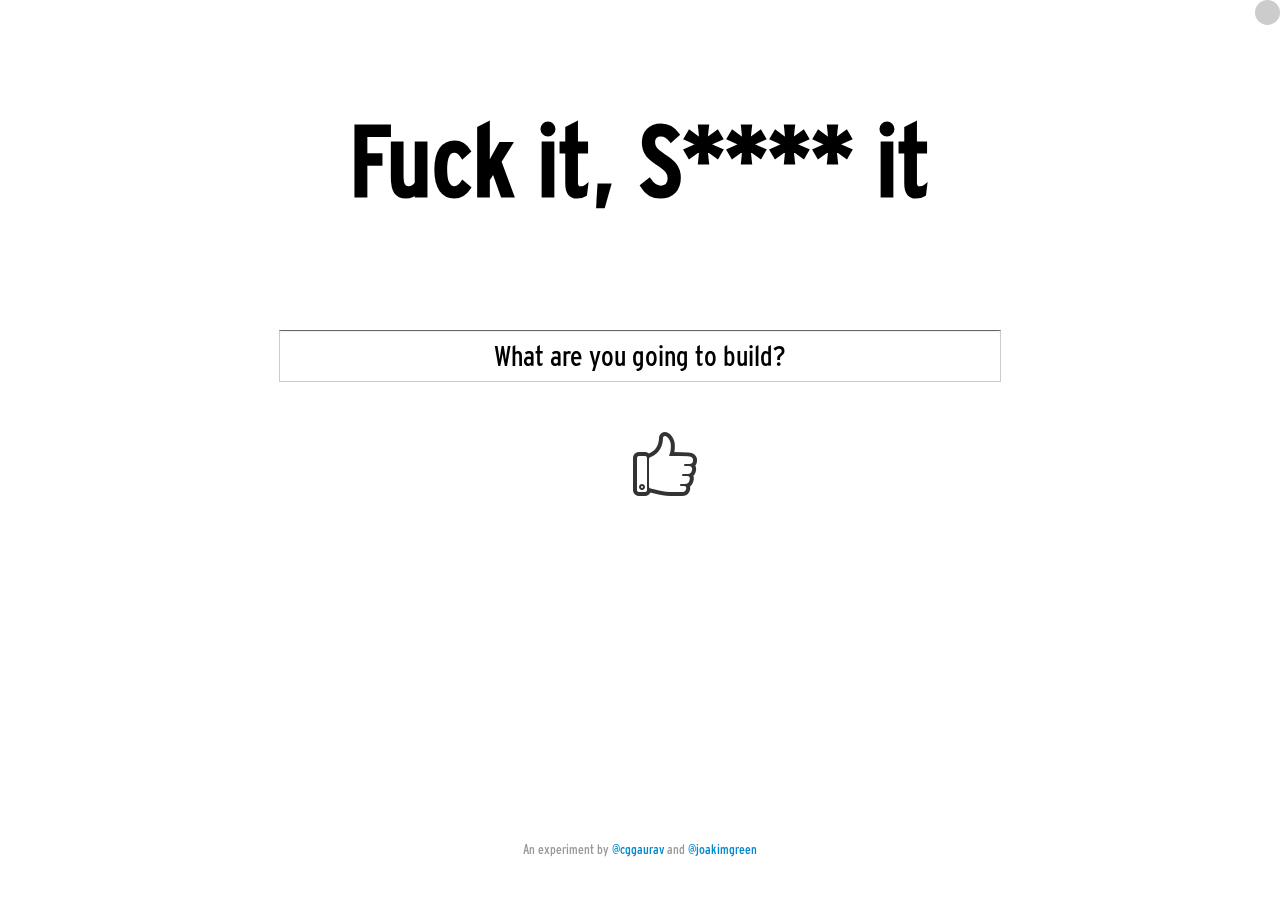
<file: index.html>
<html>
<head>
	<title> FISI </title>
	<link rel="stylesheet" type="text/css" href="css/bootstrap.css">
	<link rel="stylesheet" type="text/css" href="css/custom.css">
  <link rel="stylesheet" type="text/css" href="css/animate.min.css">
	<link rel="shortcut icon" href="favicon.ico" type="image/x-icon">
  <link rel="icon" href="favicon.ico" type="image/x-icon">
  <link href='http://fonts.googleapis.com/css?family=Open+Sans' rel='stylesheet'
  type='text/css'>
	<script src="./js/jquery-1.9.1.min.js"></script>
	<script src="./js/bootstrap.js"></script>
	<script async src="https://pagead2.googlesyndication.com/pagead/js/adsbygoogle.js?client=ca-pub-6022876081781991"
     crossorigin="anonymous"></script>
  <script src="./js/app.js"></script>
</head>
<body>
  <div class="zen_toggle">
  </div>
  <div id="normal">
    <div id="wrap">
      <div class="container-fluid">
        <div class="row-fluid">
          <div class="span10 offset1">
            <div id="logo">
              <h1> Fuck it, S**** it</h1>
              <!-- <a href="/"><img src="img/shipit.png" alt=""></a> -->
            </div>
            <div class="meter">
              <form action="#" id="task">
                <input class="taskinput" type="text" value="What are you going to build?" onfocus="this.value='';" />
              </form>
            </div>
          </div>
        </div>

        <div class="row-fluid">
          <div class="span10 offset1">
            <div class="press">
              <a href="fisi.html"><img class="like animated flipInY" src="img/screwit.png" alt=""></a>
              <!-- https://www.iconfinder.com/icons/115720/like_thumbs_thumbs_up_up_vote_icon#size=128 -->
            </div>

          </div>
        </div>

      </div>
      <div id="push"></div>
      </div> <!-- End of Wrap -->
      <div id="footer">
        <span class="muted credit">An experiment by <a href="http://twitter.com/cggaurav">@cggaurav</a> and <a href="http://twitter.com/joakimgreen">@joakimgreen</a></span>
      </div>
    </div>
  </div>
</body>
</html>
</file>
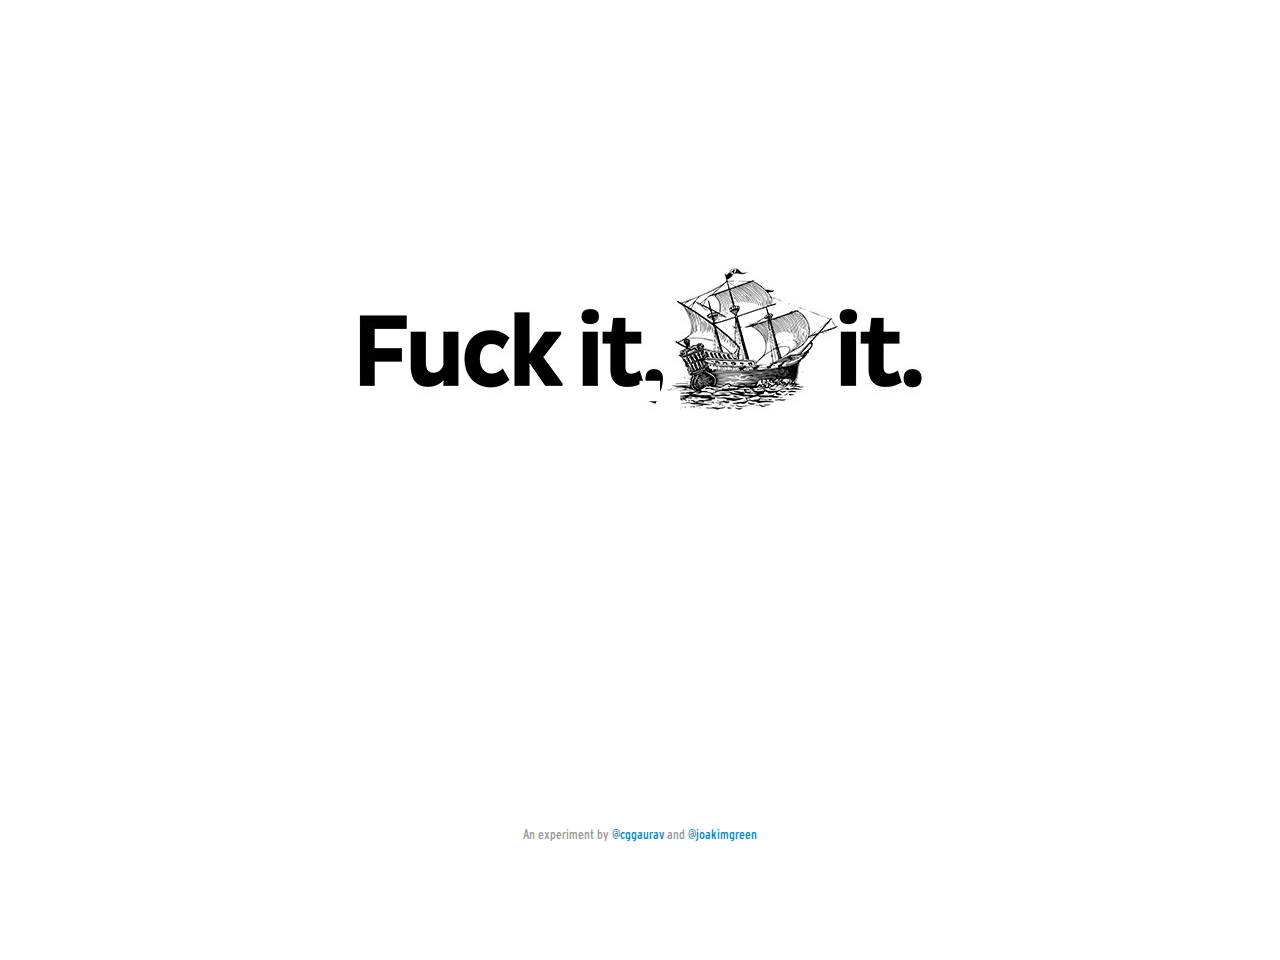
<file: fisi.html>
<html>
<head>
	<title>F*** YOU</title>
	<link rel="stylesheet" type="text/css" href="css/bootstrap.css">
	<link rel="stylesheet" type="text/css" href="css/custom.css">
	<link rel="shortcut icon" href="favicon.ico" type="image/x-icon">
	<link rel="icon" href-"favicon.ico" type="image/x-icon">
	<script src="./js/jquery-1.9.1.min.js"></script>
	<script src="./js/bootstrap.js"></script>
</head>
<body>
<div id="wrap">
<div class="container-fluid">
		<div class="row-fluid">
			<div class="span10 offset1">
				<div id="logo">
          <a href="/"><img src="img/shipit.png" alt=""></a>
				</div>
		</div>
		<div class="row-fluid">
			<div class="span10 offset1 fuckyou">
				<img src="img/fuckyou.png" alt="">
			</div>
		</div>
		<div class="row-fluid">
			<div class="span10 offset1">
				<div class="press">
					<!-- <img src="img/something.png" alt=""> -->
				</div>
			</div>
		</div>
</div>
<div id="push"></div>
</div>
<div id="footer">
	<span class="muted credit">An experiment by <a href="http://twitter.com/cggaurav">@cggaurav</a> and <a href="http://twitter.com/jaokimgreen">@joakimgreen</a></span>
</div>
</body>
</html>
</file>
<file: css/custom.css>
@font-face{
	font-family: InterstateCondMono;
	src: url('../fonts/InterstateCondMono.otf');
}

@font-face{
  font-family: 'Open Sans';
}

div#zen {
  overflow:hidden;
}
div#zen p {
  font-family: 'Open Sans';
  position: absolute;
  width:100%;
  font-size:150px;
  text-align:center;
  margin-top: 50%;
  margin-left: auto;
  margin-right: auto;
}

.zen_toggle {
  background: #ccc;
  height: 25px;
  width: 25px;
  color: #fff;
  position: absolute;
  top: 0;
  right: 0;
  -webkit-border-radius: 100%;
  -moz-border-radius: 100%;
  border-radius: 100%;
}

body{
	margin-top: 30px;
	background-color: #fff;
}

#logo {
	vertical-align: middle;
	width: 800px;
	height: 200px;
	text-align: center;
	padding: 100px 0px 0px 0px;
	margin: 0 auto;
}

h1{
	color: black;
	font-family: InterstateCondMono;
	font-size: 100px;
}
h2, h3 {
	color: #dddddb;
	font-family: InterstateCondMono;
}

h1.tagline {
	font-size: 60px;
	line-height: 64px;
}

h2.slogan {
	font-size: 20px;
	line-height: 26px;
}

h3 {
	font-size: 22px;
}

input.taskinput {
	position: relative;
	text-align: center;
	font-family: InterstateCondMono;
	text-align: center;
	width: 100%;
	height: 50px;
	border: none;
	color: #000000;
	font-size: 28px;
	z-index: 99998129321983;
	/*-webkit-box-shadow:none !important;
	box-shadow:none !important;
	-webkit-animation: blink-empty 1s infinite;
	-moz-animation: blink-empty 1s infinite;
	-ms-animation: blink-empty 1s infinite;
	-o-animation: blink-empty 1s infinite;
	animation: blink-empty 1s infinite;
	border-right: transparent solid 1px;
*/}

input.taskinput:focus {
	border: none;
}

.meter {
	height: 50px;
	position: relative;
	width: 70%;
	margin: 0 auto;
	background-color:#FFFFFF;
	border-color:#666666 #CCCCCC #CCCCCC;
	border-style:solid;
	border-width:1px;
	color:#000000;
}

.meter:focus{
	border:2px solid #73A6FF !important; 
	margin:0 !important;
	outline-color:-moz-use-text-color !important; 
	outline-style:none !important; 
	outline-width:0 !important; 
}

.meter > span {
	display: block;
	height: 100%;
	background: #70656a;
	/*background: #f05544;*/
	/*background-color: red;*/
	/*background-color: rgb(43,194,83);*/
	position: relative;
	overflow: hidden;
}

#footer {
  height: 30px;
  text-align: center;
  font-family: InterstateCondMono;
  font-size: 13px;

}

#wrap {
    min-height: 100%;
    height: auto !important;
    height: 100%;
    margin: 0 auto -60px;

}
#countdown {
	float: right;
	top: -5;
	position: absolute;
	right: 20;
}

.colorrow {
	padding-top: 20px;
}

.colorrow .navlinks .button0 {
	padding-right: 20px;
}

.colorrow .navlinks .button {
	padding-bottom: 10px;
}

.colorrow .navlinks .button:hover {
	opacity:0.6;
	filter:alpha(opacity=40);
}

.navlinks {
	display: inline;
	padding: 20px 0px 0px 0px;
}

.navlinks img {
	float: left;
}

.navlinks .button {
	padding-right: 10px;
}

.press{
	text-align: center;
	padding:50px 0px 0px 50px;
}

.fuckyou {
	padding-top: 50px;
	text-align: center;
}

.askpress {
	text-align: center;
	padding-top: 30px;
}

.tagbox {
text-align: center;
margin: 0 auto;
padding-top: 80px;
padding-bottom: 20px;
}
</file>
